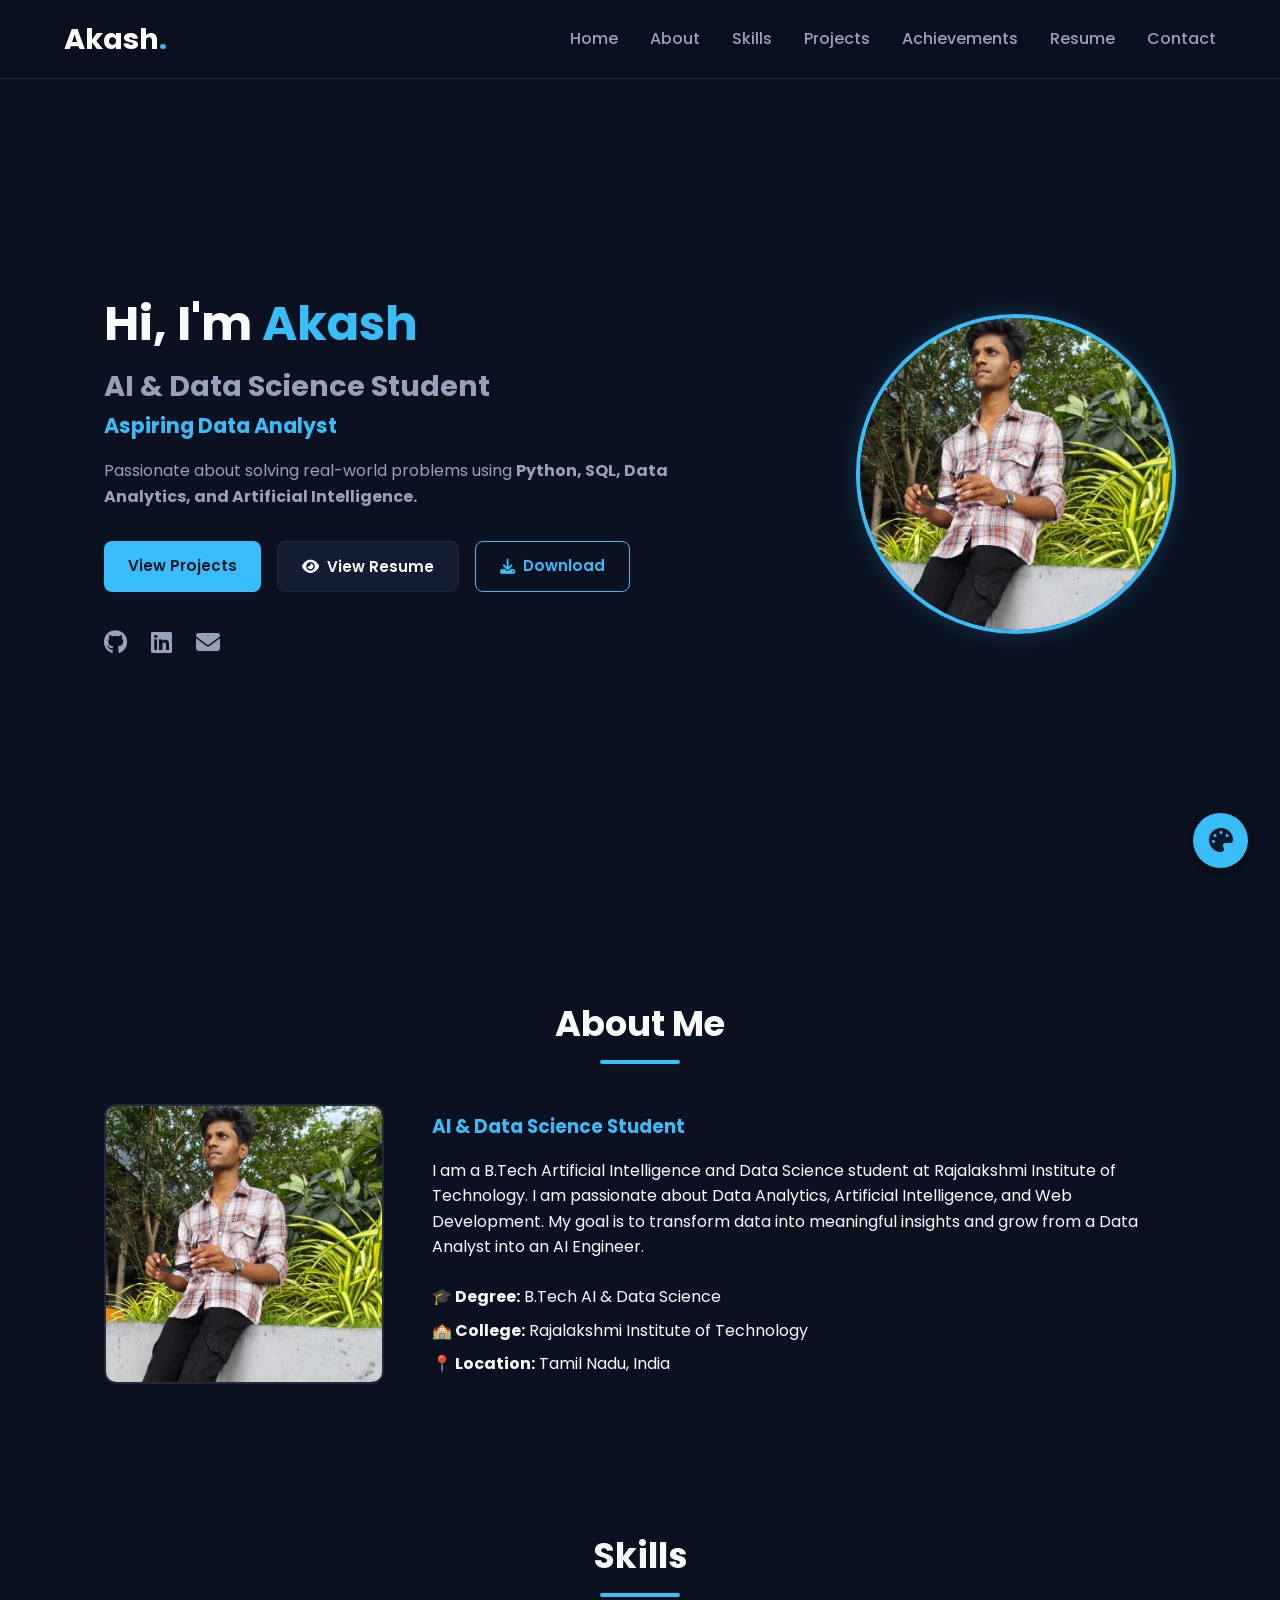
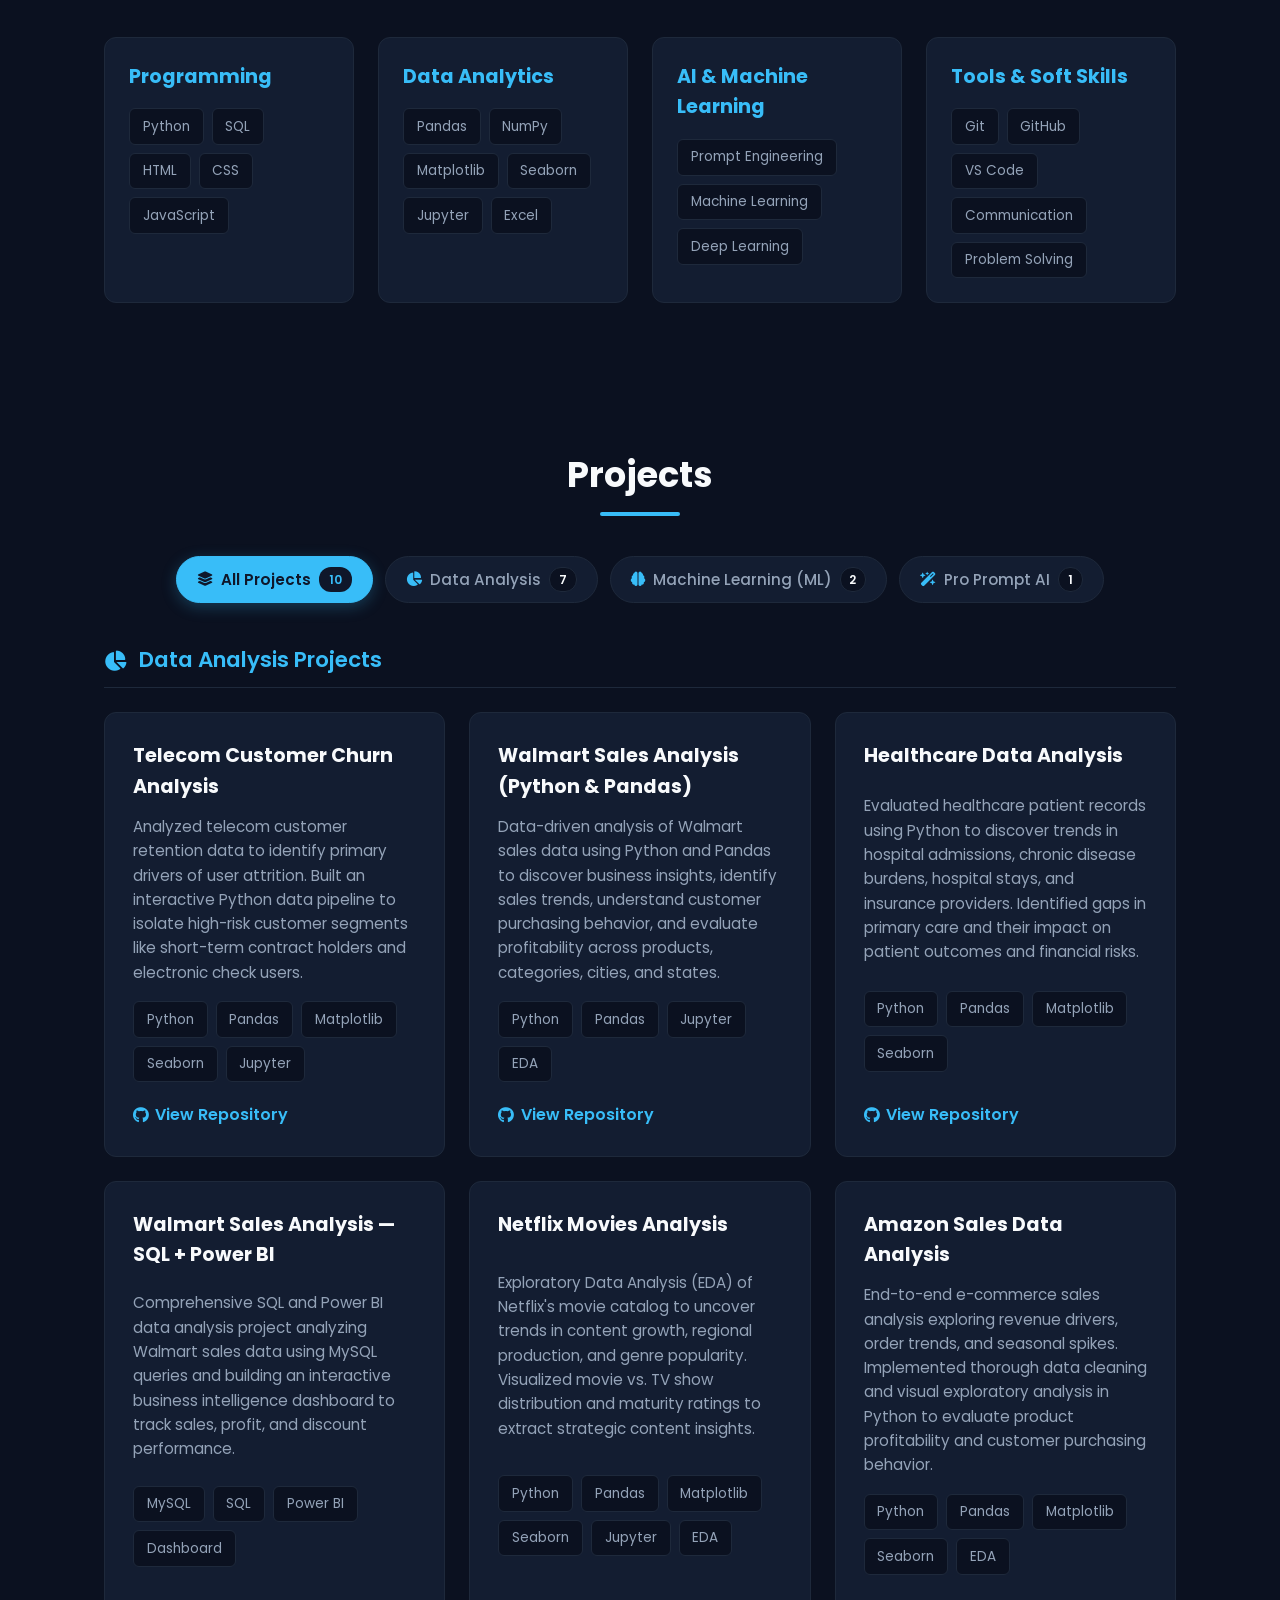
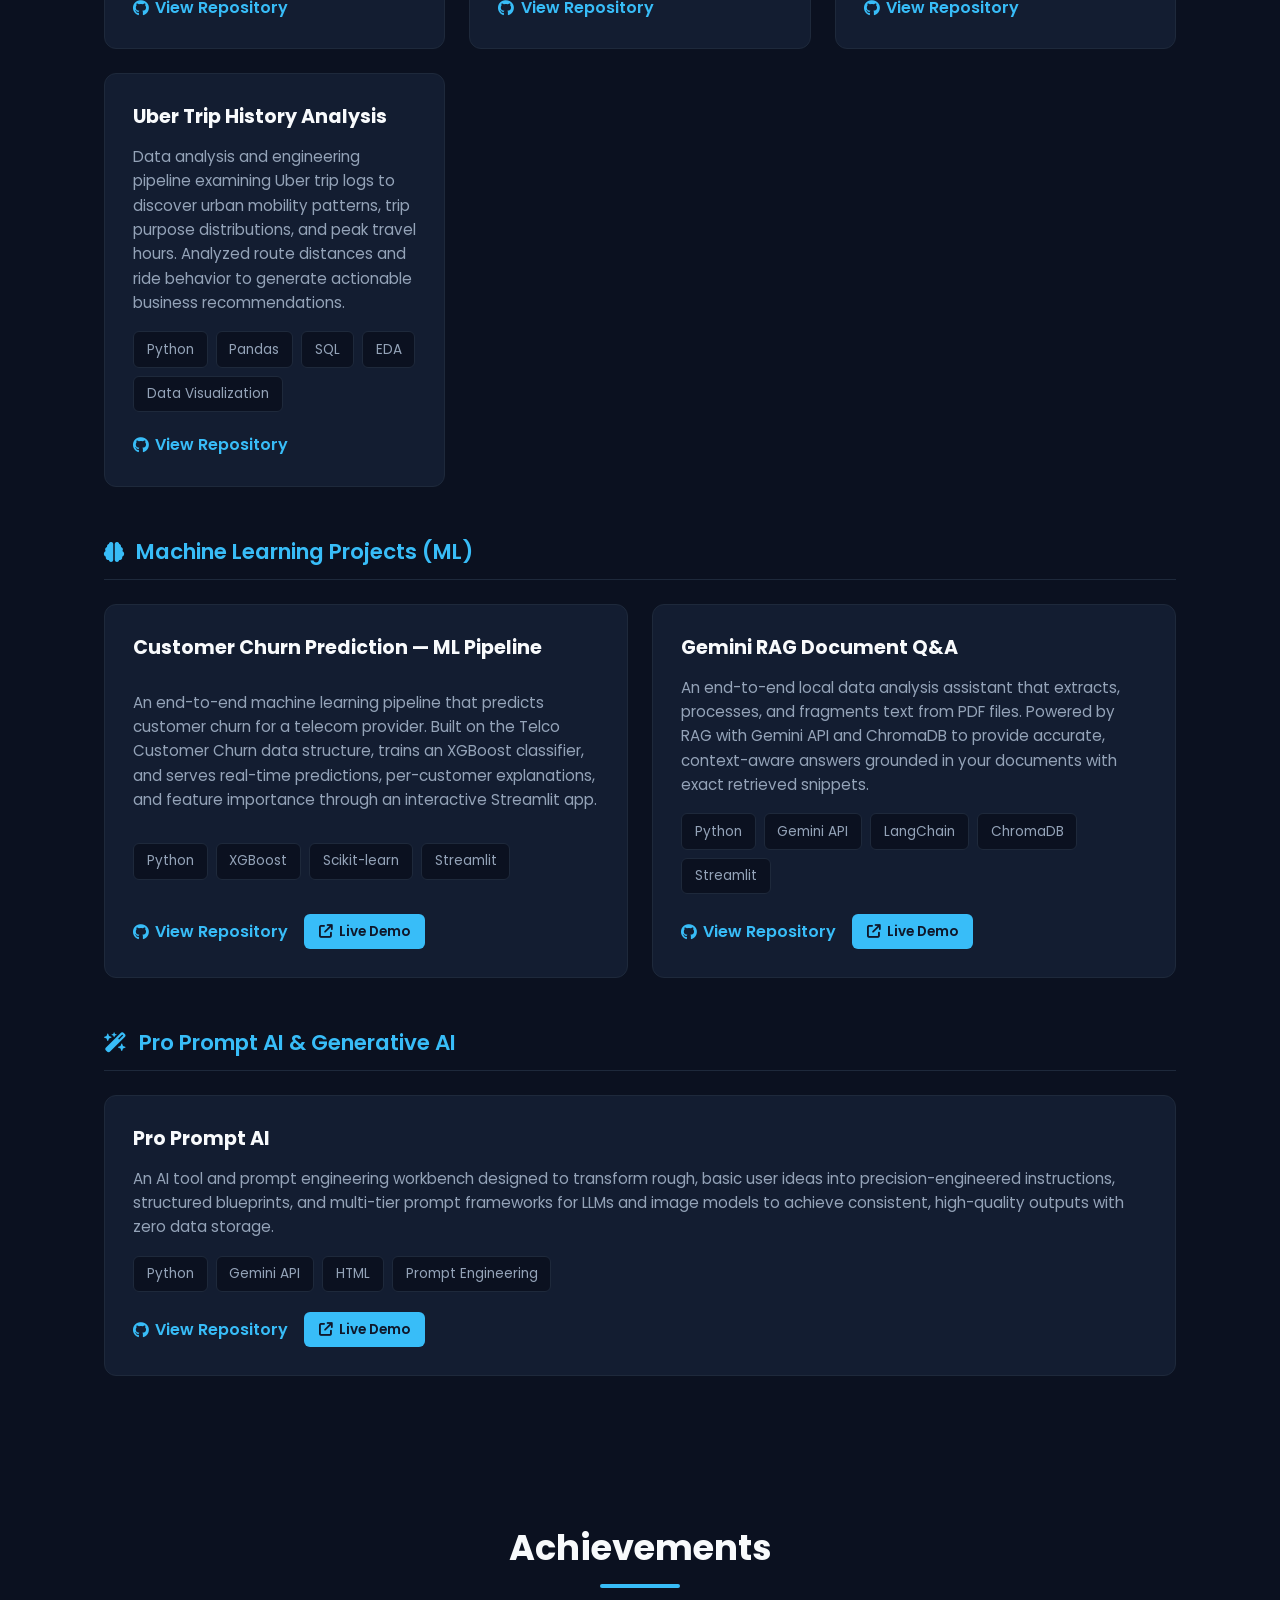
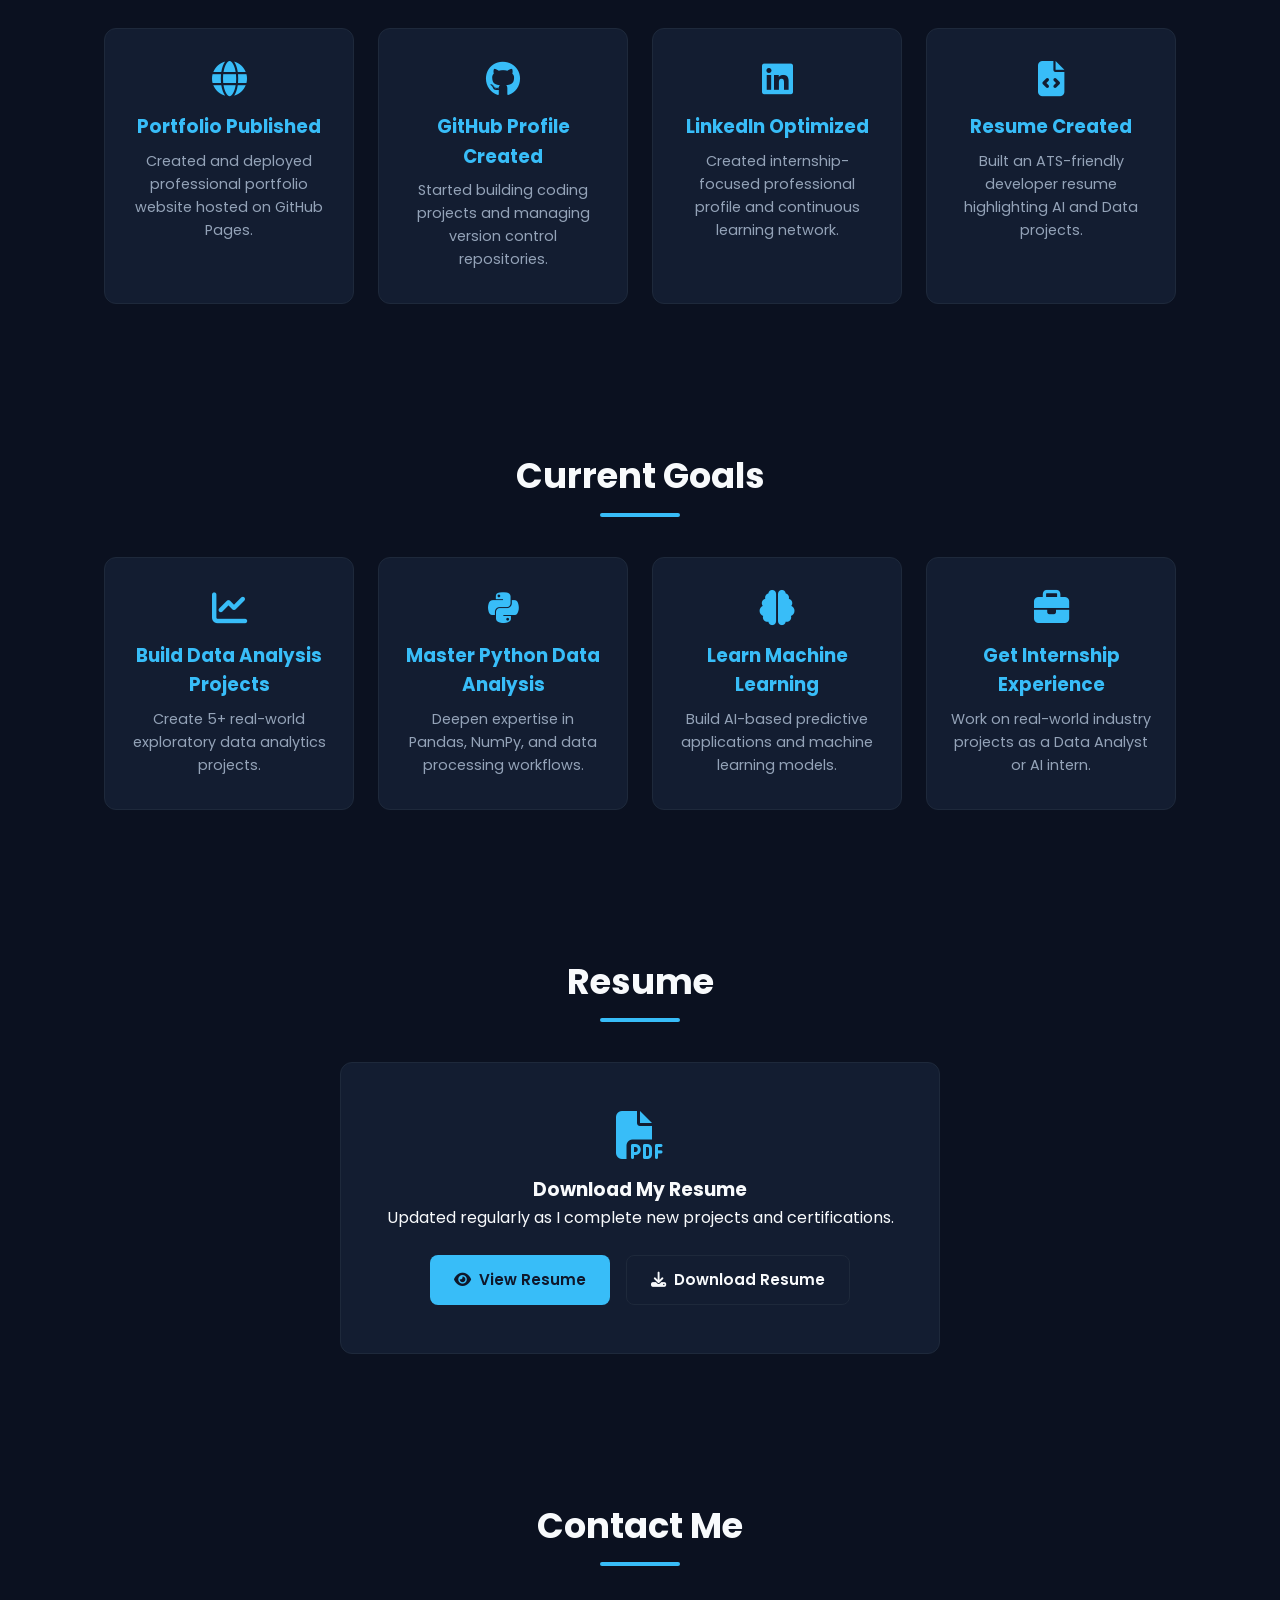
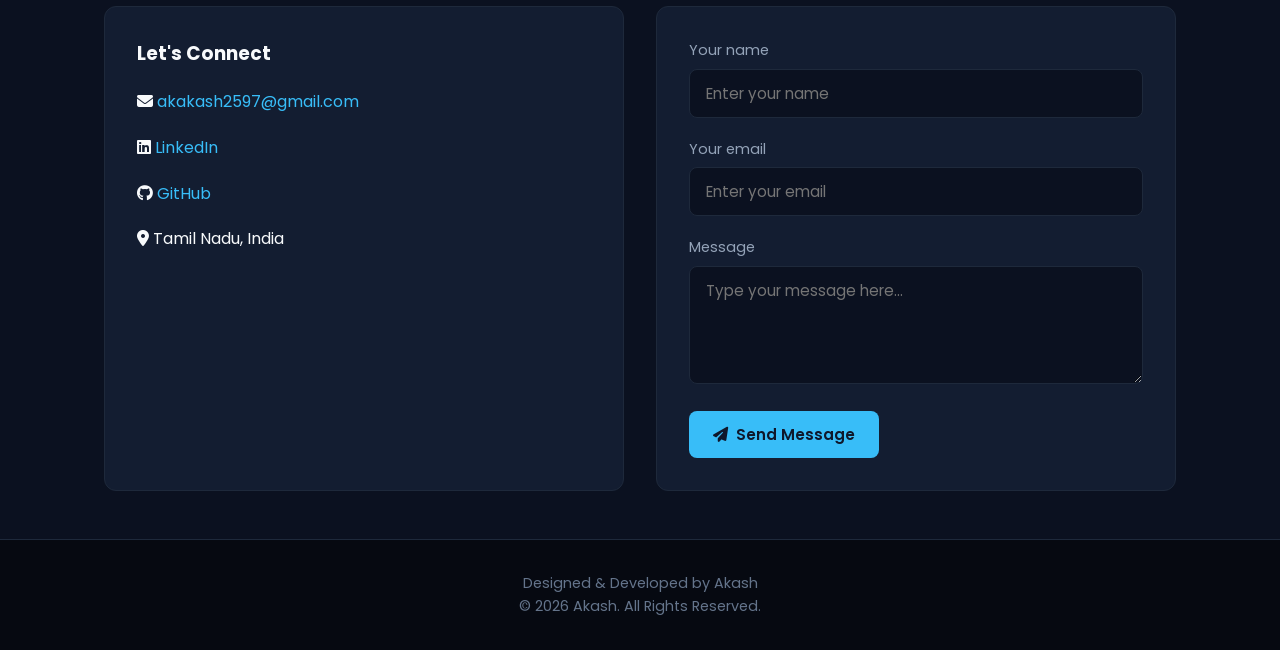
<file: index.html>
<!DOCTYPE html>
<html lang="en">
<head>
    <meta charset="UTF-8">
    <meta name="viewport" content="width=device-width, initial-scale=1.0">
    <title>Akash | Portfolio</title>
    <link rel="stylesheet" href="style.css">
    <!-- Font Awesome for Icons -->
    <link rel="stylesheet" href="https://cdnjs.cloudflare.com/ajax/libs/font-awesome/6.4.0/css/all.min.css">
    <!-- Google Fonts -->
    <link href="https://fonts.googleapis.com/css2?family=Poppins:wght@300;400;500;600;700&display=swap" rel="stylesheet">
</head>
<body>

    <!-- Navigation Header -->
    <header>
        <nav>
            <a href="#home" class="logo">Akash<span>.</span></a>
            <button class="mobile-toggle" id="mobile-toggle" aria-label="Toggle Navigation">
                <i class="fa-solid fa-bars"></i>
            </button>
            <ul class="nav-links" id="nav-links">
                <li><a href="#home">Home</a></li>
                <li><a href="#about">About</a></li>
                <li><a href="#skills">Skills</a></li>
                <li><a href="#projects">Projects</a></li>
                <li><a href="#achievements">Achievements</a></li>
                <li><a href="#resume">Resume</a></li>
                <li><a href="#contact">Contact</a></li>
            </ul>
        </nav>
    </header>

    <main>
        <!-- Hero Section -->
        <section id="home" class="hero">
            <div class="hero-content">
                <h1>Hi, I'm <span>Akash</span></h1>
                <h2>AI & Data Science Student</h2>
                <h3>Aspiring Data Analyst</h3>

                <p>
                    Passionate about solving real-world problems using
                    <strong>Python, SQL, Data Analytics, and Artificial Intelligence.</strong>
                </p>

                <div class="hero-buttons">
                    <a href="#projects" class="btn btn-primary">View Projects</a>
                    <button onclick="openResumeModal()" class="btn btn-secondary"><i class="fa-solid fa-eye"></i> View Resume</button>
                    <a href="resume.pdf" download="Akash_Resume.pdf" class="btn btn-outline"><i class="fa-solid fa-download"></i> Download</a>
                </div>

                <div class="social-links">
                    <a href="https://github.com/akakash2597-bit" target="_blank" aria-label="GitHub"><i class="fa-brands fa-github"></i></a>
                    <a href="https://www.linkedin.com/in/ak-akash-085b513a1" target="_blank" aria-label="LinkedIn"><i class="fa-brands fa-linkedin"></i></a>
                    <a href="mailto:akakash2597@gmail.com" aria-label="Email"><i class="fa-solid fa-envelope"></i></a>
                </div>
            </div>

            <div class="hero-image">
                <img src="profile.jpeg" alt="Portrait of Akash">
            </div>
        </section>

        <!-- About Section -->
        <section id="about" class="about">
            <h2 class="section-title">About Me</h2>
            <div class="about-container">
                <div class="about-img">
                    <img src="profile.jpeg" alt="Akash">
                </div>
                <div class="about-text">
                    <h3>AI & Data Science Student</h3>
                    <p>
                        I am a B.Tech Artificial Intelligence and Data Science student at Rajalakshmi Institute of Technology. 
                        I am passionate about Data Analytics, Artificial Intelligence, and Web Development. My goal is to transform 
                        data into meaningful insights and grow from a Data Analyst into an AI Engineer.
                    </p>
                    <div class="about-details">
                        <p><strong>🎓 Degree:</strong> B.Tech AI & Data Science</p>
                        <p><strong>🏫 College:</strong> Rajalakshmi Institute of Technology</p>
                        <p><strong>📍 Location:</strong> Tamil Nadu, India</p>
                    </div>
                </div>
            </div>
        </section>

        <!-- Skills Section -->
        <section id="skills" class="skills">
            <h2 class="section-title">Skills</h2>
            <div class="skills-grid">
                <div class="skill-card">
                    <h3>Programming</h3>
                    <div class="tags">
                        <span>Python</span><span>SQL</span><span>HTML</span><span>CSS</span><span>JavaScript</span>
                    </div>
                </div>
                <div class="skill-card">
                    <h3>Data Analytics</h3>
                    <div class="tags">
                        <span>Pandas</span><span>NumPy</span><span>Matplotlib</span><span>Seaborn</span><span>Jupyter</span><span>Excel</span>
                    </div>
                </div>
                <div class="skill-card">
                    <h3>AI & Machine Learning</h3>
                    <div class="tags">
                        <span>Prompt Engineering</span><span>Machine Learning</span><span>Deep Learning</span>
                    </div>
                </div>
                <div class="skill-card">
                    <h3>Tools & Soft Skills</h3>
                    <div class="tags">
                        <span>Git</span><span>GitHub</span><span>VS Code</span><span>Communication</span><span>Problem Solving</span>
                    </div>
                </div>
            </div>
        </section>

        <!-- Projects Section -->
        <section id="projects" class="projects">
            <h2 class="section-title">Projects</h2>

            <!-- Project Category Filter Tabs -->
            <div class="project-filter-tabs">
                <button class="filter-tab active" data-category="all">
                    <i class="fa-solid fa-layer-group"></i> All Projects <span class="tab-count">10</span>
                </button>
                <button class="filter-tab" data-category="data-analysis">
                    <i class="fa-solid fa-chart-pie"></i> Data Analysis <span class="tab-count">7</span>
                </button>
                <button class="filter-tab" data-category="ml">
                    <i class="fa-solid fa-brain"></i> Machine Learning (ML) <span class="tab-count">2</span>
                </button>
                <button class="filter-tab" data-category="genai">
                    <i class="fa-solid fa-wand-magic-sparkles"></i> Pro Prompt AI <span class="tab-count">1</span>
                </button>
            </div>

            <!-- Data Analysis Projects -->
            <div class="project-category" data-category="data-analysis">
                <div class="category-subtitle">
                    <i class="fa-solid fa-chart-pie"></i>
                    <h3>Data Analysis Projects</h3>
                </div>
                <div class="projects-grid">
                    <div class="project-card">
                        <h3>Telecom Customer Churn Analysis</h3>
                        <p>Analyzed telecom customer retention data to identify primary drivers of user attrition. Built an interactive Python data pipeline to isolate high-risk customer segments like short-term contract holders and electronic check users.</p>
                        <div class="tags">
                            <span>Python</span><span>Pandas</span><span>Matplotlib</span><span>Seaborn</span><span>Jupyter</span>
                        </div>
                        <div class="project-actions">
                            <a href="https://github.com/akakash2597-bit/Customer_churn_Analysis" target="_blank" class="project-btn"><i class="fa-brands fa-github"></i> View Repository</a>
                        </div>
                    </div>

                    <div class="project-card">
                        <h3>Walmart Sales Analysis (Python &amp; Pandas)</h3>
                        <p>Data-driven analysis of Walmart sales data using Python and Pandas to discover business insights, identify sales trends, understand customer purchasing behavior, and evaluate profitability across products, categories, cities, and states.</p>
                        <div class="tags">
                            <span>Python</span><span>Pandas</span><span>Jupyter</span><span>EDA</span>
                        </div>
                        <div class="project-actions">
                            <a href="https://github.com/akakash2597-bit/Walmart_sales_Analysis" target="_blank" class="project-btn"><i class="fa-brands fa-github"></i> View Repository</a>
                        </div>
                    </div>

                    <div class="project-card">
                        <h3>Healthcare Data Analysis</h3>
                        <p>Evaluated healthcare patient records using Python to discover trends in hospital admissions, chronic disease burdens, hospital stays, and insurance providers. Identified gaps in primary care and their impact on patient outcomes and financial risks.</p>
                        <div class="tags">
                            <span>Python</span><span>Pandas</span><span>Matplotlib</span><span>Seaborn</span>
                        </div>
                        <div class="project-actions">
                            <a href="https://github.com/akakash2597-bit/Healthcare_Data_Analysis" target="_blank" class="project-btn"><i class="fa-brands fa-github"></i> View Repository</a>
                        </div>
                    </div>

                    <div class="project-card">
                        <h3>Walmart Sales Analysis — SQL + Power BI</h3>
                        <p>Comprehensive SQL and Power BI data analysis project analyzing Walmart sales data using MySQL queries and building an interactive business intelligence dashboard to track sales, profit, and discount performance.</p>
                        <div class="tags">
                            <span>MySQL</span><span>SQL</span><span>Power BI</span><span>Dashboard</span>
                        </div>
                        <div class="project-actions">
                            <a href="https://github.com/akakash2597-bit/Walmart-Sales-Analysis" target="_blank" class="project-btn"><i class="fa-brands fa-github"></i> View Repository</a>
                        </div>
                    </div>

                    <div class="project-card">
                        <h3>Netflix Movies Analysis</h3>
                        <p>Exploratory Data Analysis (EDA) of Netflix's movie catalog to uncover trends in content growth, regional production, and genre popularity. Visualized movie vs. TV show distribution and maturity ratings to extract strategic content insights.</p>
                        <div class="tags">
                            <span>Python</span><span>Pandas</span><span>Matplotlib</span><span>Seaborn</span><span>Jupyter</span><span>EDA</span>
                        </div>
                        <div class="project-actions">
                            <a href="https://github.com/akakash2597-bit/Netflix-Movies-Analysis" target="_blank" class="project-btn"><i class="fa-brands fa-github"></i> View Repository</a>
                        </div>
                    </div>

                    <div class="project-card">
                        <h3>Amazon Sales Data Analysis</h3>
                        <p>End-to-end e-commerce sales analysis exploring revenue drivers, order trends, and seasonal spikes. Implemented thorough data cleaning and visual exploratory analysis in Python to evaluate product profitability and customer purchasing behavior.</p>
                        <div class="tags">
                            <span>Python</span><span>Pandas</span><span>Matplotlib</span><span>Seaborn</span><span>EDA</span>
                        </div>
                        <div class="project-actions">
                            <a href="https://github.com/akakash2597-bit/Amazon-Data-Analysis" target="_blank" class="project-btn"><i class="fa-brands fa-github"></i> View Repository</a>
                        </div>
                    </div>

                    <div class="project-card">
                        <h3>Uber Trip History Analysis</h3>
                        <p>Data analysis and engineering pipeline examining Uber trip logs to discover urban mobility patterns, trip purpose distributions, and peak travel hours. Analyzed route distances and ride behavior to generate actionable business recommendations.</p>
                        <div class="tags">
                            <span>Python</span><span>Pandas</span><span>SQL</span><span>EDA</span><span>Data Visualization</span>
                        </div>
                        <div class="project-actions">
                            <a href="https://github.com/akakash2597-bit/Uber_Data_Analysis" target="_blank" class="project-btn"><i class="fa-brands fa-github"></i> View Repository</a>
                        </div>
                    </div>
                </div>
            </div>

            <!-- Machine Learning Projects (ML) -->
            <div class="project-category" data-category="ml">
                <div class="category-subtitle">
                    <i class="fa-solid fa-brain"></i>
                    <h3>Machine Learning Projects (ML)</h3>
                </div>
                <div class="projects-grid">
                    <div class="project-card">
                        <h3>Customer Churn Prediction — ML Pipeline</h3>
                        <p>An end-to-end machine learning pipeline that predicts customer churn for a telecom provider. Built on the Telco Customer Churn data structure, trains an XGBoost classifier, and serves real-time predictions, per-customer explanations, and feature importance through an interactive Streamlit app.</p>
                        <div class="tags">
                            <span>Python</span><span>XGBoost</span><span>Scikit-learn</span><span>Streamlit</span>
                        </div>
                        <div class="project-actions">
                            <a href="https://github.com/akakash2597-bit/Customer-Churn-ML-Pipeline" target="_blank" class="project-btn"><i class="fa-brands fa-github"></i> View Repository</a>
                            <a href="https://akakash2597-bit.github.io/Customer-Churn-ML-Pipeline/" target="_blank" class="project-btn-demo"><i class="fa-solid fa-arrow-up-right-from-square"></i> Live Demo</a>
                        </div>
                    </div>

                    <div class="project-card">
                        <h3>Gemini RAG Document Q&amp;A</h3>
                        <p>An end-to-end local data analysis assistant that extracts, processes, and fragments text from PDF files. Powered by RAG with Gemini API and ChromaDB to provide accurate, context-aware answers grounded in your documents with exact retrieved snippets.</p>
                        <div class="tags">
                            <span>Python</span><span>Gemini API</span><span>LangChain</span><span>ChromaDB</span><span>Streamlit</span>
                        </div>
                        <div class="project-actions">
                            <a href="https://github.com/akakash2597-bit/Local-PDF-RAG-Assistant" target="_blank" class="project-btn"><i class="fa-brands fa-github"></i> View Repository</a>
                            <a href="https://akakash2597-bit.github.io/Local-PDF-RAG-Assistant/" target="_blank" class="project-btn-demo"><i class="fa-solid fa-arrow-up-right-from-square"></i> Live Demo</a>
                        </div>
                    </div>
                </div>
            </div>

            <!-- Generative AI & Prompt Engineering -->
            <div class="project-category" data-category="genai">
                <div class="category-subtitle">
                    <i class="fa-solid fa-wand-magic-sparkles"></i>
                    <h3>Pro Prompt AI &amp; Generative AI</h3>
                </div>
                <div class="projects-grid">
                    <div class="project-card">
                        <h3>Pro Prompt AI</h3>
                        <p>An AI tool and prompt engineering workbench designed to transform rough, basic user ideas into precision-engineered instructions, structured blueprints, and multi-tier prompt frameworks for LLMs and image models to achieve consistent, high-quality outputs with zero data storage.</p>
                        <div class="tags">
                            <span>Python</span><span>Gemini API</span><span>HTML</span><span>Prompt Engineering</span>
                        </div>
                        <div class="project-actions">
                            <a href="https://github.com/akakash2597-bit/Pro_Prompt_AI" target="_blank" class="project-btn"><i class="fa-brands fa-github"></i> View Repository</a>
                            <a href="https://akakash2597-bit.github.io/Pro_Prompt_AI/" target="_blank" class="project-btn-demo"><i class="fa-solid fa-arrow-up-right-from-square"></i> Live Demo</a>
                        </div>
                    </div>
                </div>
            </div>
        </section>

        <!-- Achievements Section -->
        <section id="achievements" class="achievements">
            <h2 class="section-title">Achievements</h2>
            <div class="cards-grid">
                <div class="grid-card">
                    <i class="fa-solid fa-globe card-icon"></i>
                    <h3>Portfolio Published</h3>
                    <p>Created and deployed professional portfolio website hosted on GitHub Pages.</p>
                </div>
                <div class="grid-card">
                    <i class="fa-brands fa-github card-icon"></i>
                    <h3>GitHub Profile Created</h3>
                    <p>Started building coding projects and managing version control repositories.</p>
                </div>
                <div class="grid-card">
                    <i class="fa-brands fa-linkedin card-icon"></i>
                    <h3>LinkedIn Optimized</h3>
                    <p>Created internship-focused professional profile and continuous learning network.</p>
                </div>
                <div class="grid-card">
                    <i class="fa-solid fa-file-code card-icon"></i>
                    <h3>Resume Created</h3>
                    <p>Built an ATS-friendly developer resume highlighting AI and Data projects.</p>
                </div>
            </div>
        </section>

        <!-- Current Goals Section -->
        <section id="goals" class="goals">
            <h2 class="section-title">Current Goals</h2>
            <div class="cards-grid">
                <div class="grid-card">
                    <i class="fa-solid fa-chart-line card-icon"></i>
                    <h3>Build Data Analysis Projects</h3>
                    <p>Create 5+ real-world exploratory data analytics projects.</p>
                </div>
                <div class="grid-card">
                    <i class="fa-brands fa-python card-icon"></i>
                    <h3>Master Python Data Analysis</h3>
                    <p>Deepen expertise in Pandas, NumPy, and data processing workflows.</p>
                </div>
                <div class="grid-card">
                    <i class="fa-solid fa-brain card-icon"></i>
                    <h3>Learn Machine Learning</h3>
                    <p>Build AI-based predictive applications and machine learning models.</p>
                </div>
                <div class="grid-card">
                    <i class="fa-solid fa-briefcase card-icon"></i>
                    <h3>Get Internship Experience</h3>
                    <p>Work on real-world industry projects as a Data Analyst or AI intern.</p>
                </div>
            </div>
        </section>

        <!-- Resume Section -->
        <section id="resume" class="resume">
            <h2 class="section-title">Resume</h2>
            <div class="resume-card">
                <i class="fa-solid fa-file-pdf resume-icon"></i>
                <h3>Download My Resume</h3>
                <p>Updated regularly as I complete new projects and certifications.</p>
                
                <div class="resume-actions">
                    <button onclick="openResumeModal()" class="btn btn-primary">
                        <i class="fa-solid fa-eye"></i> View Resume
                    </button>
                    <a href="resume.pdf" download="Akash_Resume.pdf" class="btn btn-secondary">
                        <i class="fa-solid fa-download"></i> Download Resume
                    </a>
                </div>
            </div>
        </section>

        <!-- Contact Section -->
        <section id="contact" class="contact">
            <h2 class="section-title">Contact Me</h2>
            <div class="contact-container">
                <div class="contact-card">
                    <h3>Let's Connect</h3>
                    <p><i class="fa-solid fa-envelope"></i> <a href="mailto:akakash2597@gmail.com">akakash2597@gmail.com</a></p>
                    <p><i class="fa-brands fa-linkedin"></i> <a href="https://www.linkedin.com/in/ak-akash-085b513a1" target="_blank">LinkedIn</a></p>
                    <p><i class="fa-brands fa-github"></i> <a href="https://github.com/akakash2597-bit" target="_blank">GitHub</a></p>
                    <p><i class="fa-solid fa-location-dot"></i> Tamil Nadu, India</p>
                </div>

                <div class="contact-form-card">
                    <!-- Replace YOUR_FORMSPREE_ID with your Formspree ID to receive emails directly in Gmail -->
                    <form action="https://formspree.io/f/YOUR_FORMSPREE_ID" method="POST" id="contactForm">
                        <div class="form-group">
                            <label for="name">Your name</label>
                            <input type="text" id="name" name="name" placeholder="Enter your name" required>
                        </div>
                        <div class="form-group">
                            <label for="email">Your email</label>
                            <input type="email" id="email" name="email" placeholder="Enter your email" required>
                        </div>
                        <div class="form-group">
                            <label for="message">Message</label>
                            <textarea id="message" name="message" rows="4" placeholder="Type your message here..." required></textarea>
                        </div>
                        <button type="submit" class="btn btn-primary"><i class="fa-solid fa-paper-plane"></i> Send Message</button>
                    </form>
                </div>
            </div>
        </section>
    </main>

    <!-- Floating Theme Switcher Button -->
    <div class="theme-switcher">
        <button id="themeToggleBtn" aria-label="Select Theme" onclick="toggleThemeMenu()">
            <i class="fa-solid fa-palette"></i>
        </button>
        <div id="themeMenu" class="theme-menu">
            <button onclick="setTheme('default')"><span class="color-dot default"></span> Cyan Dark</button>
            <button onclick="setTheme('purple')"><span class="color-dot purple"></span> Purple Glow</button>
            <button onclick="setTheme('emerald')"><span class="color-dot emerald"></span> Emerald AI</button>
        </div>
    </div>

    <!-- Resume Viewer Modal -->
    <div id="resumeModal" class="modal">
        <div class="modal-content">
            <div class="modal-header">
                <h3>Resume Preview</h3>
                <span class="close-btn" onclick="closeResumeModal()">&times;</span>
            </div>
            <div class="modal-body">
                <iframe id="resumeViewer" src="resume.pdf"></iframe>
            </div>
            <div class="modal-footer">
                <a href="resume.pdf" download="Akash_Resume.pdf" class="btn btn-primary"><i class="fa-solid fa-download"></i> Download PDF</a>
                <button onclick="closeResumeModal()" class="btn btn-secondary">Close</button>
            </div>
        </div>
    </div>

    <footer>
        <p>Designed & Developed by Akash</p>
        <p>© 2026 Akash. All Rights Reserved.</p>
    </footer>

    <script src="script.js"></script>
</body>
</html>
</file>
<file: style.css>
:root {
    --bg-main: #0b1120;
    --bg-card: #131d31;
    --bg-card-hover: #1c2a45;
    --primary: #38bdf8;
    --primary-hover: #0284c7;
    --text-main: #f8fafc;
    --text-muted: #94a3b8;
    --border-color: #1e293b;
    --border-highlight: #38bdf8;
}

/* Theme Variations */
body.theme-purple {
    --bg-main: #0f0b1e;
    --bg-card: #1a1233;
    --bg-card-hover: #261b47;
    --primary: #a855f7;
    --primary-hover: #9333ea;
    --border-highlight: #a855f7;
}

body.theme-emerald {
    --bg-main: #061712;
    --bg-card: #0d2820;
    --bg-card-hover: #143d31;
    --primary: #10b981;
    --primary-hover: #059669;
    --border-highlight: #10b981;
}

* {
    margin: 0;
    padding: 0;
    box-sizing: border-box;
    font-family: 'Poppins', sans-serif;
    scroll-behavior: smooth;
}

body {
    background-color: var(--bg-main);
    color: var(--text-main);
    line-height: 1.6;
    transition: background-color 0.3s ease, color 0.3s ease;
}

span {
    color: var(--primary);
}

/* Header Navigation */
header {
    position: fixed;
    top: 0;
    width: 100%;
    background: rgba(11, 17, 32, 0.9);
    backdrop-filter: blur(10px);
    z-index: 1000;
    padding: 1rem 5%;
    border-bottom: 1px solid var(--border-color);
}

nav {
    display: flex;
    justify-content: space-between;
    align-items: center;
    max-width: 1200px;
    margin: 0 auto;
}

.logo {
    font-size: 1.8rem;
    font-weight: 700;
    text-decoration: none;
    color: #fff;
}

.nav-links {
    display: flex;
    list-style: none;
    gap: 2rem;
}

.nav-links a {
    color: var(--text-muted);
    text-decoration: none;
    font-weight: 500;
    transition: 0.3s;
}

.nav-links a:hover {
    color: var(--primary);
}

.mobile-toggle {
    display: none;
    background: none;
    border: none;
    color: var(--text-main);
    font-size: 1.5rem;
    cursor: pointer;
}

/* Sections */
section {
    padding: 6rem 5% 3rem;
    max-width: 1200px;
    margin: 0 auto;
}

.section-title {
    font-size: 2.2rem;
    text-align: center;
    margin-bottom: 2.5rem;
    position: relative;
}

.section-title::after {
    content: '';
    display: block;
    width: 80px;
    height: 4px;
    background: var(--primary);
    margin: 0.5rem auto 0;
    border-radius: 2px;
}

/* Hero Section */
.hero {
    display: flex;
    align-items: center;
    justify-content: space-between;
    min-height: 100vh;
    gap: 2rem;
}

.hero-content {
    max-width: 600px;
}

.hero-content h1 {
    font-size: 3rem;
}

.hero-content h2 {
    font-size: 1.8rem;
    color: var(--text-muted);
}

.hero-content h3 {
    font-size: 1.3rem;
    color: var(--primary);
    margin-bottom: 1rem;
}

.hero-content p {
    margin-bottom: 2rem;
    color: var(--text-muted);
}

.hero-buttons {
    display: flex;
    gap: 1rem;
    flex-wrap: wrap;
    margin-bottom: 2rem;
}

.btn {
    padding: 0.75rem 1.5rem;
    border-radius: 8px;
    text-decoration: none;
    font-weight: 600;
    display: inline-flex;
    align-items: center;
    gap: 0.5rem;
    transition: 0.3s;
    cursor: pointer;
    border: none;
    font-size: 0.95rem;
}

.btn-primary {
    background: var(--primary);
    color: #0f172a;
}

.btn-primary:hover {
    background: var(--primary-hover);
    color: #fff;
}

.btn-secondary {
    background: var(--bg-card);
    color: var(--text-main);
    border: 1px solid var(--border-color);
}

.btn-secondary:hover {
    background: var(--bg-card-hover);
}

.btn-outline {
    border: 1px solid var(--primary);
    color: var(--primary);
    background: transparent;
}

.btn-outline:hover {
    background: rgba(56, 189, 248, 0.1);
}

.social-links {
    display: flex;
    gap: 1.5rem;
}

.social-links a {
    font-size: 1.5rem;
    color: var(--text-muted);
    transition: 0.3s;
}

.social-links a:hover {
    color: var(--primary);
}

.hero-image {
    display: flex;
    justify-content: center;
    align-items: center;
}

.hero-image img {
    width: 320px;
    height: 320px;
    min-width: 320px;
    min-height: 320px;
    aspect-ratio: 1 / 1;
    border-radius: 50%;
    object-fit: cover;
    display: block;
    border: 4px solid var(--primary);
    box-shadow: 0 0 25px rgba(56, 189, 248, 0.2);
    background-color: var(--bg-card);
}

/* About Section */
.about-container {
    display: flex;
    gap: 3rem;
    align-items: center;
}

.about-img {
    display: flex;
    justify-content: center;
    align-items: center;
    flex-shrink: 0;
}

.about-img img {
    width: 280px;
    height: 280px;
    min-width: 280px;
    min-height: 280px;
    aspect-ratio: 1 / 1;
    border-radius: 12px;
    object-fit: cover;
    display: block;
    border: 2px solid var(--border-color);
    background-color: var(--bg-card);
}

.about-text h3 {
    margin-bottom: 1rem;
    color: var(--primary);
}

.about-details {
    margin-top: 1.5rem;
    display: flex;
    flex-direction: column;
    gap: 0.5rem;
}

/* Skills Grid */
.skills-grid {
    display: grid;
    grid-template-columns: repeat(auto-fit, minmax(250px, 1fr));
    gap: 1.5rem;
}

.skill-card {
    background: var(--bg-card);
    padding: 1.5rem;
    border-radius: 12px;
    border: 1px solid var(--border-color);
}

.skill-card h3 {
    margin-bottom: 1rem;
    font-size: 1.2rem;
    color: var(--primary);
}

.tags {
    display: flex;
    flex-wrap: wrap;
    gap: 0.5rem;
}

.tags span {
    background: var(--bg-main);
    color: var(--text-muted);
    padding: 0.4rem 0.8rem;
    border-radius: 6px;
    font-size: 0.85rem;
    border: 1px solid var(--border-color);
}

/* Project Filter Tabs */
.project-filter-tabs {
    display: flex;
    justify-content: center;
    flex-wrap: wrap;
    gap: 0.75rem;
    margin-bottom: 2.5rem;
}

.filter-tab {
    background: var(--bg-card);
    color: var(--text-muted);
    border: 1px solid var(--border-color);
    padding: 0.65rem 1.25rem;
    border-radius: 30px;
    font-size: 0.95rem;
    font-weight: 500;
    cursor: pointer;
    display: inline-flex;
    align-items: center;
    gap: 0.5rem;
    transition: all 0.25s ease;
    font-family: inherit;
}

.filter-tab i {
    font-size: 0.9rem;
    color: var(--primary);
    transition: color 0.25s ease;
}

.filter-tab .tab-count {
    background: var(--bg-main);
    color: var(--text-main);
    padding: 0.15rem 0.55rem;
    border-radius: 12px;
    font-size: 0.75rem;
    font-weight: 600;
    border: 1px solid var(--border-color);
}

.filter-tab:hover {
    color: var(--text-main);
    border-color: var(--primary);
    transform: translateY(-2px);
}

.filter-tab.active {
    background: var(--primary);
    color: #0f172a;
    border-color: var(--primary);
    font-weight: 600;
    box-shadow: 0 4px 15px rgba(56, 189, 248, 0.25);
}

.filter-tab.active i {
    color: #0f172a;
}

.filter-tab.active .tab-count {
    background: #0f172a;
    color: var(--primary);
    border-color: transparent;
}

/* Projects Grid & Categories */
.project-category {
    margin-bottom: 3rem;
    transition: opacity 0.3s ease, transform 0.3s ease;
}

.project-category.hidden {
    display: none !important;
}

.project-category:last-child {
    margin-bottom: 0;
}

.category-subtitle {
    display: flex;
    align-items: center;
    gap: 0.75rem;
    margin-bottom: 1.5rem;
    padding-bottom: 0.6rem;
    border-bottom: 1px solid var(--border-color);
}

.category-subtitle h3 {
    color: var(--primary);
    font-size: 1.35rem;
    font-weight: 600;
    margin: 0;
}

.category-subtitle i {
    font-size: 1.25rem;
    color: var(--primary);
}

.projects-grid {
    display: grid;
    grid-template-columns: repeat(auto-fit, minmax(300px, 1fr));
    gap: 1.5rem;
}

.project-card {
    background: var(--bg-card);
    padding: 1.75rem;
    border-radius: 12px;
    border: 1px solid var(--border-color);
    display: flex;
    flex-direction: column;
    justify-content: space-between;
    transition: transform 0.3s ease, border-color 0.3s ease;
}

.project-card:hover {
    transform: translateY(-4px);
    border-color: var(--border-highlight);
}

.project-card h3 {
    color: var(--text-main);
    margin-bottom: 0.75rem;
    font-size: 1.2rem;
}

.project-card p {
    color: var(--text-muted);
    font-size: 0.95rem;
    line-height: 1.6;
    margin-bottom: 1rem;
}

.project-actions {
    display: flex;
    align-items: center;
    gap: 1rem;
    flex-wrap: wrap;
    margin-top: 1.25rem;
}

.project-btn {
    color: var(--primary);
    text-decoration: none;
    font-weight: 600;
    display: inline-flex;
    align-items: center;
    gap: 0.4rem;
    transition: opacity 0.2s ease;
}

.project-btn:hover {
    opacity: 0.85;
}

.project-btn-demo {
    background: var(--primary);
    color: #0f172a !important;
    padding: 0.4rem 0.9rem;
    border-radius: 6px;
    font-size: 0.85rem;
    font-weight: 600;
    text-decoration: none;
    display: inline-flex;
    align-items: center;
    gap: 0.4rem;
    transition: transform 0.2s ease, opacity 0.2s ease;
}

.project-btn-demo:hover {
    transform: translateY(-2px);
    opacity: 0.9;
}

/* Grid Cards for Achievements and Goals */
.cards-grid {
    display: grid;
    grid-template-columns: repeat(auto-fit, minmax(240px, 1fr));
    gap: 1.5rem;
}

.grid-card {
    background: var(--bg-card);
    border: 1px solid var(--border-color);
    padding: 2rem 1.5rem;
    border-radius: 12px;
    text-align: center;
    transition: transform 0.3s ease, border-color 0.3s ease;
}

.grid-card:hover {
    transform: translateY(-5px);
    border-color: var(--border-highlight);
}

.card-icon {
    font-size: 2.2rem;
    color: var(--primary);
    margin-bottom: 1rem;
}

.grid-card h3 {
    color: var(--primary);
    font-size: 1.15rem;
    margin-bottom: 0.5rem;
}

.grid-card p {
    color: var(--text-muted);
    font-size: 0.9rem;
}

/* Resume Section */
.resume-card {
    background: var(--bg-card);
    padding: 3rem 2rem;
    border-radius: 12px;
    text-align: center;
    border: 1px solid var(--border-color);
    max-width: 600px;
    margin: 0 auto;
}

.resume-icon {
    font-size: 3rem;
    color: var(--primary);
    margin-bottom: 1rem;
}

.resume-actions {
    margin-top: 1.5rem;
    display: flex;
    justify-content: center;
    gap: 1rem;
    flex-wrap: wrap;
}

/* Contact Section */
.contact-container {
    display: grid;
    grid-template-columns: 1fr 1fr;
    gap: 2rem;
}

.contact-card, .contact-form-card {
    background: var(--bg-card);
    padding: 2rem;
    border-radius: 12px;
    border: 1px solid var(--border-color);
}

.contact-card p {
    margin-top: 1.25rem;
}

.contact-card a {
    color: var(--primary);
    text-decoration: none;
}

.form-group {
    margin-bottom: 1.25rem;
}

.form-group label {
    display: block;
    margin-bottom: 0.4rem;
    color: var(--text-muted);
    font-size: 0.9rem;
}

.form-group input, .form-group textarea {
    width: 100%;
    padding: 0.75rem 1rem;
    background: var(--bg-main);
    border: 1px solid var(--border-color);
    border-radius: 8px;
    color: var(--text-main);
    font-size: 0.95rem;
}

.form-group input:focus, .form-group textarea:focus {
    outline: none;
    border-color: var(--primary);
}

/* Floating Palette Theme Switcher */
.theme-switcher {
    position: fixed;
    bottom: 2rem;
    right: 2rem;
    z-index: 1000;
}

#themeToggleBtn {
    width: 55px;
    height: 55px;
    border-radius: 50%;
    background: var(--primary);
    color: #0f172a;
    border: none;
    font-size: 1.5rem;
    cursor: pointer;
    box-shadow: 0 4px 15px rgba(0, 0, 0, 0.4);
    transition: transform 0.3s ease;
}

#themeToggleBtn:hover {
    transform: scale(1.1);
}

.theme-menu {
    display: none;
    position: absolute;
    bottom: 70px;
    right: 0;
    background: var(--bg-card);
    border: 1px solid var(--border-color);
    border-radius: 10px;
    padding: 0.5rem;
    flex-direction: column;
    gap: 0.5rem;
    box-shadow: 0 4px 20px rgba(0,0,0,0.5);
    min-width: 160px;
}

.theme-menu.active {
    display: flex;
}

.theme-menu button {
    background: none;
    border: none;
    color: var(--text-main);
    padding: 0.5rem 1rem;
    text-align: left;
    cursor: pointer;
    border-radius: 6px;
    display: flex;
    align-items: center;
    gap: 0.5rem;
    font-size: 0.9rem;
}

.theme-menu button:hover {
    background: var(--bg-main);
}

.color-dot {
    width: 12px;
    height: 12px;
    border-radius: 50%;
    display: inline-block;
}

.color-dot.default { background: #38bdf8; }
.color-dot.purple { background: #a855f7; }
.color-dot.emerald { background: #10b981; }

/* Modal */
.modal {
    display: none;
    position: fixed;
    top: 0;
    left: 0;
    width: 100%;
    height: 100%;
    background: rgba(0, 0, 0, 0.85);
    z-index: 2000;
    justify-content: center;
    align-items: center;
    padding: 1.5rem;
}

.modal-content {
    background: var(--bg-card);
    width: 100%;
    max-width: 900px;
    height: 85vh;
    border-radius: 12px;
    display: flex;
    flex-direction: column;
    border: 1px solid var(--border-color);
    overflow: hidden;
}

.modal-header {
    padding: 1rem 1.5rem;
    display: flex;
    justify-content: space-between;
    align-items: center;
    border-bottom: 1px solid var(--border-color);
}

.close-btn {
    font-size: 1.8rem;
    cursor: pointer;
    color: var(--text-muted);
}

.modal-body {
    flex: 1;
}

.modal-body iframe {
    width: 100%;
    height: 100%;
    border: none;
}

.modal-footer {
    padding: 1rem 1.5rem;
    display: flex;
    justify-content: flex-end;
    gap: 1rem;
    border-top: 1px solid var(--border-color);
}

/* Footer */
footer {
    text-align: center;
    padding: 2rem;
    background: #060911;
    color: #64748b;
    font-size: 0.9rem;
    border-top: 1px solid var(--border-color);
}

/* Mobile Responsiveness */
@media (max-width: 768px) {
    .hero, .about-container, .contact-container {
        grid-template-columns: 1fr;
        flex-direction: column;
        text-align: center;
    }
    
    .hero-buttons, .social-links, .resume-actions {
        justify-content: center;
    }

    .mobile-toggle {
        display: block;
    }

    .nav-links {
        display: none;
        position: absolute;
        top: 100%;
        left: 0;
        width: 100%;
        background: var(--bg-card);
        flex-direction: column;
        padding: 1.5rem;
        gap: 1.25rem;
        border-bottom: 1px solid var(--border-color);
    }

    .nav-links.active {
        display: flex;
    }
}
</file>
